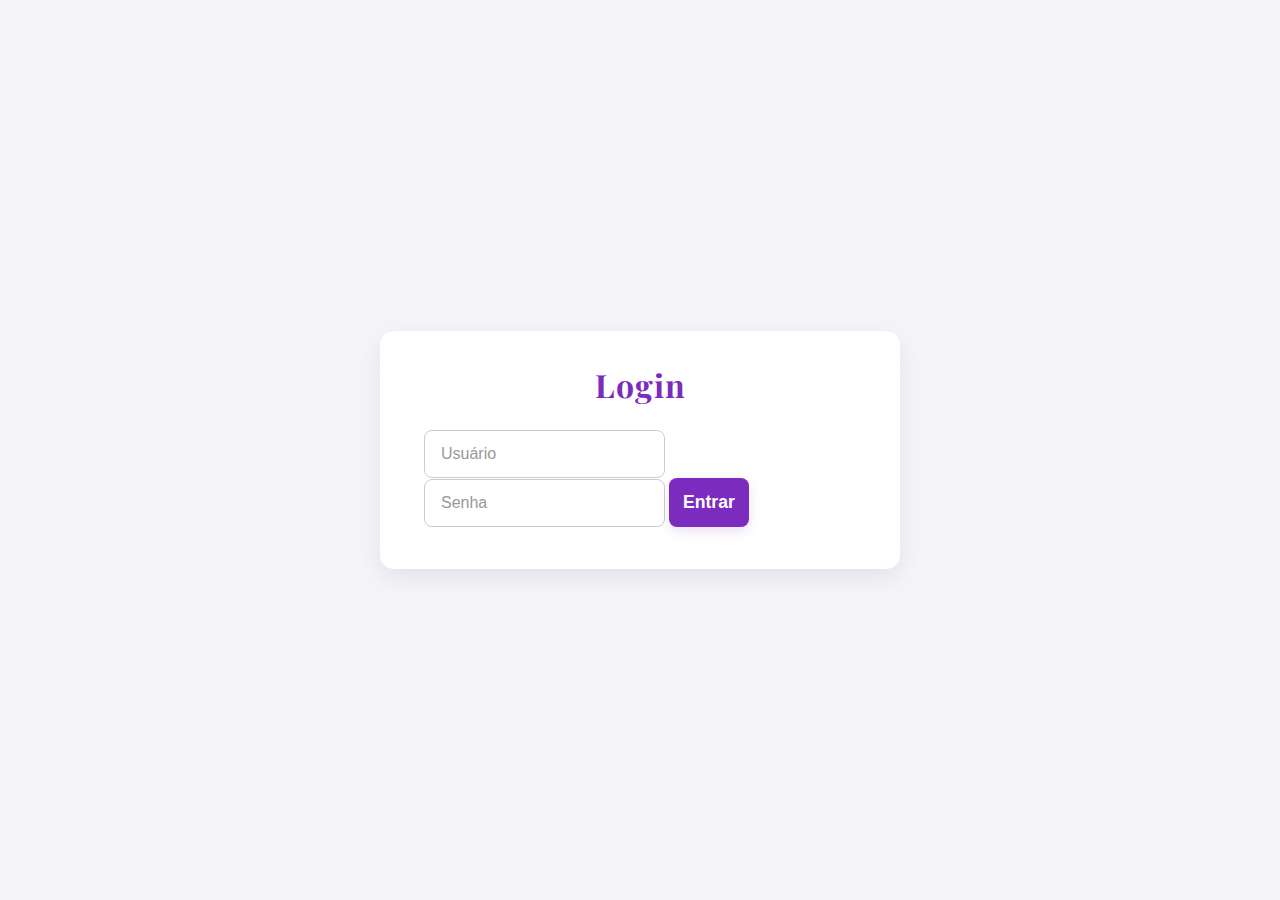
<file: index.html>
<!DOCTYPE html>
<html lang="pt-BR">

<head>
    <meta charset="UTF-8" />
    <meta name="viewport" content="width=device-width, initial-scale=1.0" />
    <title>Redirect</title>
    <script>
        const token = localStorage.getItem('token');
        window.location.href = token ? './pages/posts.html' : './pages/login.html';
    </script>
</head>

<body></body>

</html>
</file>
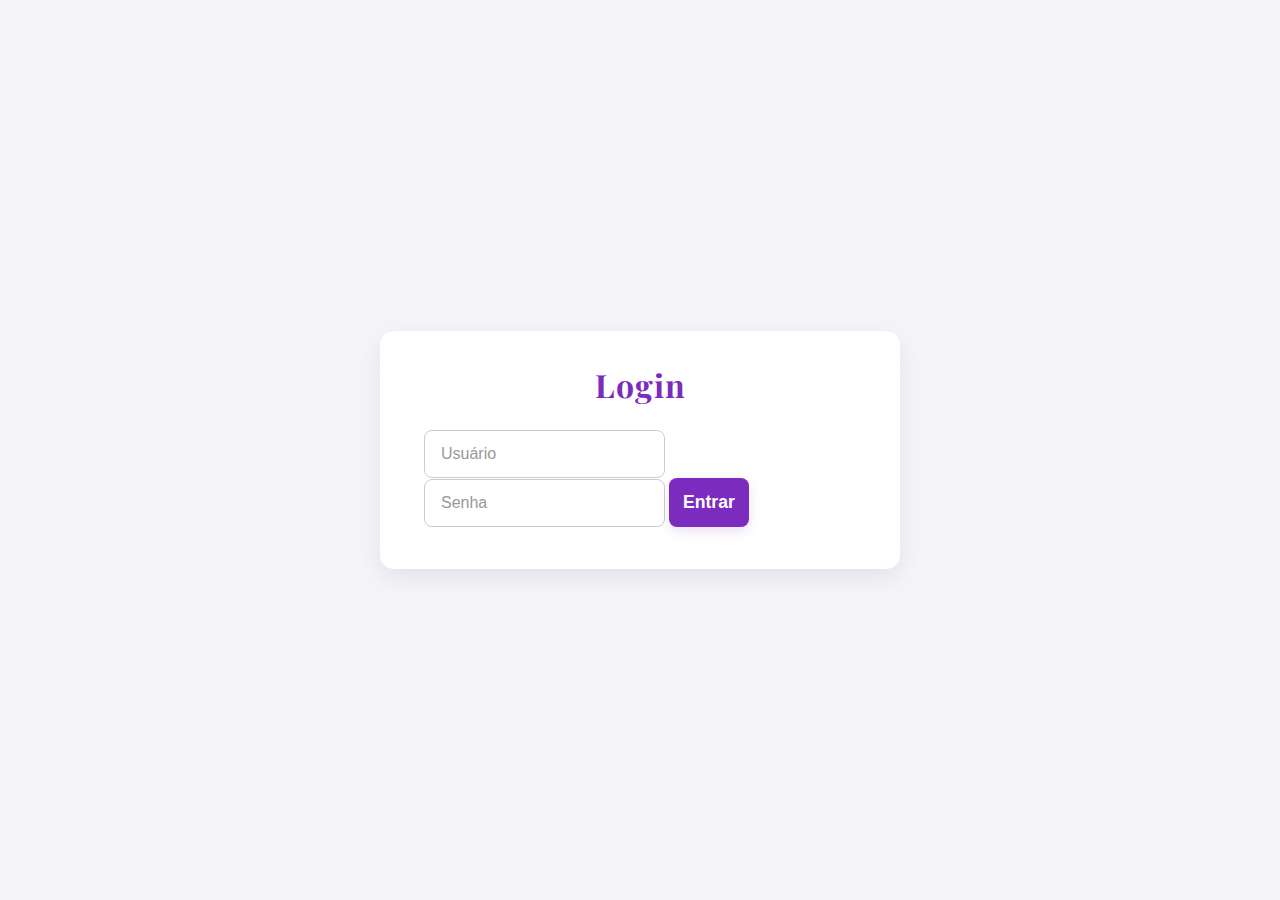
<file: pages/login.html>
<!DOCTYPE html>
<html lang="pt-BR">
<head>
    <meta charset="UTF-8">
    <title>Login</title>
    <link rel="stylesheet" href="../styles/main.css">
</head>

<body>
    <div class="container login-container">
        <h1>Login</h1>
        <form id="login-form">
            <input type="text" id="username" placeholder="Usuário" required />
            <input type="password" id="password" placeholder="Senha" required />
            <button type="submit">Entrar</button>
        </form>
        <p id="login-error" class="error-message"></p>
    </div>

    <script src="../scripts/login.js"></script>
</body>

</html>
</file>
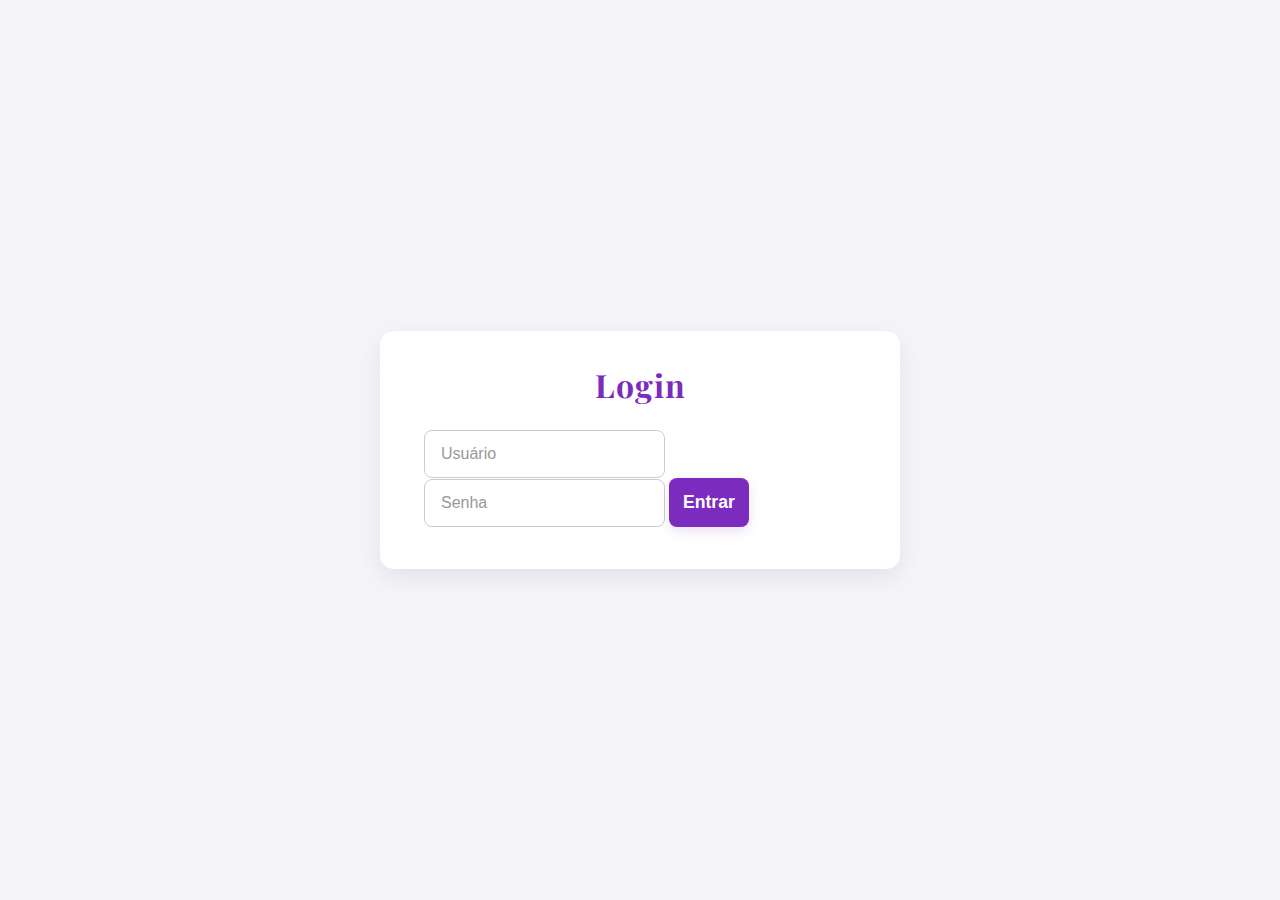
<file: pages/posts.html>
<!DOCTYPE html>
<html lang="pt-BR">

<head>
    <meta charset="UTF-8">
    <title>Posts</title>
    <link rel="stylesheet" href="../styles/main.css">
</head>

<body>
    <div class="container">
        <div class="header">
            <h1>Posts</h1>
            <button id="logout-btn">Sair</button>
        </div>

        <input type="text" id="search" placeholder="Buscar posts por título..." />

        <div id="posts-container" class="posts-grid"></div>

       
        <div id="modal" class="modal hidden">
            <div class="modal-content">
                <span class="close" id="modal-close">&times;</span>
                <h2 id="modal-title"></h2>
                <p id="modal-body"></p>
            </div>
        </div>
    </div>

    <script src="../scripts/posts.js"></script>
</body>

</html>
</file>
<file: styles/main.css>
@import url('https://fonts.googleapis.com/css2?family=Playfair+Display:ital,wght@0,400..900;1,400..900&display=swap');

* {
  margin: 0;
  padding: 0;
  box-sizing: border-box;
}

body {
  font-family: 'Playfair Display', serif;
  background-color: #f4f4f9;
  color: #1a1a1a;
  min-height: 100vh;
  display: flex;
  justify-content: center;
  align-items: center;
  padding: 20px;
}

.container {
  background-color: #ffffff;
  padding: 32px 44px;
  border-radius: 14px;
  box-shadow: 0 8px 24px rgba(0, 0, 0, 0.08);
  width: 100%;
  max-width: 520px;
}

h1 {
  font-weight: 700;
  font-size: 2rem;
  margin-bottom: 24px;
  text-align: center;
  color: #7b2cbf;
  letter-spacing: 1px;
}

input[type="text"],
input[type="password"],
input[type="search"] {
  padding: 14px 16px;
  border-radius: 8px;
  border: 1px solid #ccc;
  font-size: 1rem;
  outline: none;
  background-color: #ffffff;
  color: #1a1a1a;
  transition: border-color 0.3s, background-color 0.3s;
}

input::placeholder {
  color: #999;
}

input:focus {
  background-color: #f0f0f5;
  border-color: #7b2cbf;
  color: #1a1a1a;
  font-weight: 600;
}

button {
  background: #7b2cbf;
  border: none;
  color: #ffffff;
  font-weight: 700;
  padding: 14px;
  border-radius: 8px;
  cursor: pointer;
  transition: background 0.25s, color 0.25s;
  box-shadow: 0 4px 12px rgba(123, 44, 191, 0.15);
  font-size: 1.1rem;
}

button:hover,
button:focus {
  background: #9d4edd;
  color: #fff;
  outline: none;
  box-shadow: 0 6px 18px rgba(157, 78, 221, 0.18);
}

.error-message {
  color: #d7263d;
  margin-top: 10px;
  text-align: center;
  font-weight: 600;
}

.header h1 {
  margin: 0;
  font-size: 1.8rem;
  color: #7b2cbf;
}

.posts-grid {
  display: grid;
  grid-template-columns: repeat(auto-fit, minmax(240px, 1fr));
  gap: 20px;
}

.post-card {
  background-color: #e0e6ed;
  padding: 20px;
  border-radius: 10px;
  box-shadow: 0 4px 16px rgba(0, 0, 0, 0.05);
  cursor: pointer;
  transition: background-color 0.3s, color 0.3s, transform 0.2s;
  color: #1a1a1a;
  font-weight: 600;
  font-size: 1rem;
  display: flex;
  align-items: center;
  justify-content: center;
  text-align: center;
  min-height: 100px;
}

.post-card:hover {
  background-color: #7b2cbf;
  color: #ffffff;
  transform: translateY(-5px);
}

.modal {
  position: fixed;
  top: 0;
  left: 0;
  width: 100vw;
  height: 100vh;
  background-color: rgba(0, 0, 0, 0.5);
  display: flex;
  justify-content: center;
  align-items: center;
  z-index: 1000;
}

.modal-content {
  background-color: #ffffff;
  border-radius: 14px;
  padding: 32px 44px;
  max-width: 520px;
  width: 90%;
  box-shadow: 0 10px 40px rgba(0, 0, 0, 0.15);
  color: #1a1a1a;
  position: relative;
}

.close {
  position: absolute;
  top: 16px;
  right: 18px;
  font-size: 2rem;
  font-weight: 700;
  cursor: pointer;
  color: #7b2cbf;
  transition: color 0.2s;
}

.close:hover {
  color: #9d4edd;
}

#modal-title {
  margin-bottom: 15px;
  font-size: 1.5rem;
  font-weight: 700;
  color: #7b2cbf;
}

#modal-body {
  font-size: 1.1rem;
  line-height: 1.5;
}

@media (max-width: 768px) {
  .container {
    padding: 20px 25px;
    max-width: 95%;
  }

  h1 {
    font-size: 1.6rem;
  }

  .header {
    flex-direction: column;
    align-items: flex-start;
  }

  #logout-btn {
    width: 100%;
    max-width: none;
  }
}

@media (max-width: 480px) {
  .post-card {
    min-height: 80px;
    font-size: 0.9rem;
    padding: 15px;
  }

  .modal-content {
    padding: 20px;
  }

  #modal-title {
    font-size: 1.3rem;
  }

  #modal-body {
    font-size: 1rem;
  }
}
</file>
